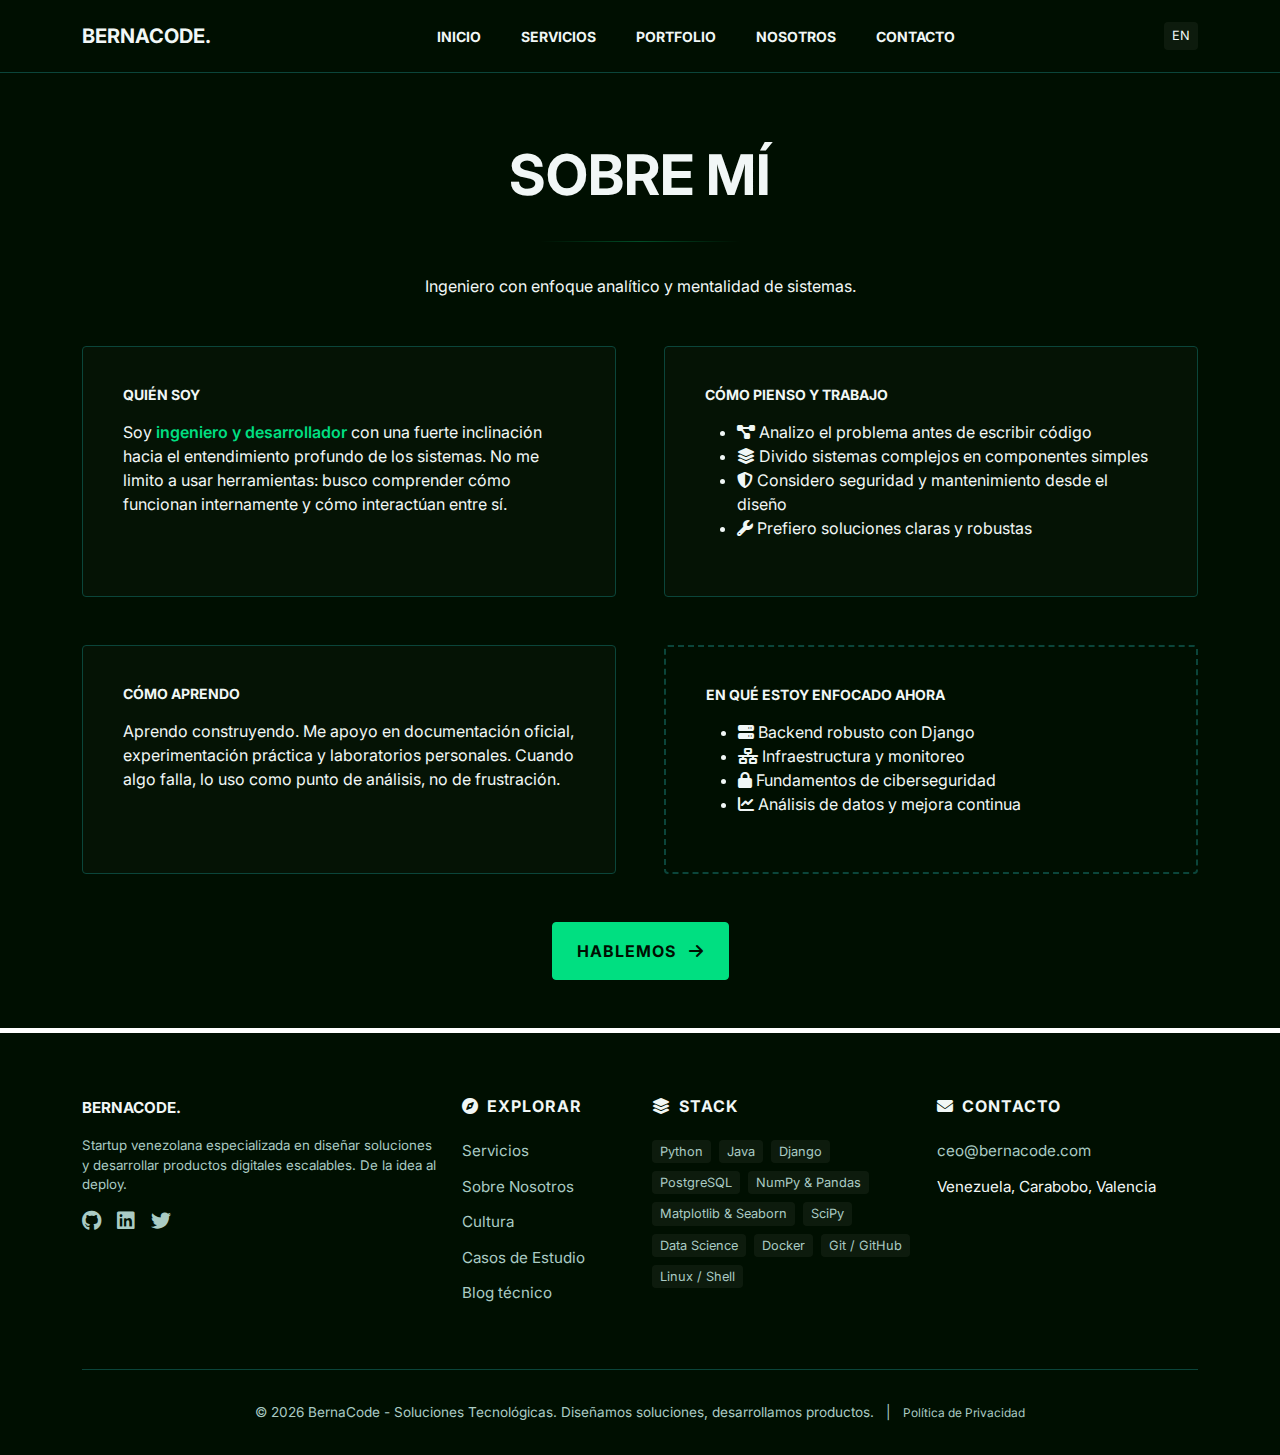
<file: about.html>
<!DOCTYPE html>
<html lang="es">

<head>
    <meta charset="UTF-8">
    <meta name="viewport" content="width=device-width, initial-scale=1.0">
    <title>Sobre mí | BernaCode</title>

    <link href="https://cdn.jsdelivr.net/npm/bootstrap@5.3.2/dist/css/bootstrap.min.css" rel="stylesheet">
    <link rel="stylesheet" href="https://cdnjs.cloudflare.com/ajax/libs/font-awesome/6.4.0/css/all.min.css">
    <link href="https://fonts.googleapis.com/css2?family=Inter:wght@300;400;600;800&display=swap" rel="stylesheet">
    <link rel="stylesheet" href="css/styles.css">
</head>

<body class="d-flex flex-column min-vh-100">

    <!-- NAVBAR -->
    <div id="navbar-placeholder"></div>

    <!-- MAIN -->
    <main class="container py-5 mt-4">

        <!-- HEADER -->
        <header class="text-center mb-5">
            <h1 class="display-4 fw-bold text-uppercase">
                <span data-lang-content="es">Sobre mí</span>
                <span data-lang-content="en">About Me</span>
            </h1>

            <div class="section-divider mx-auto" style="max-width: 200px;"></div>

            <p class="contacto_text">
                <span data-lang-content="es">
                    Ingeniero con enfoque analítico y mentalidad de sistemas.
                </span>
                <span data-lang-content="en">
                    Engineer with an analytical mindset and systems thinking.
                </span>
            </p>
        </header>

        <!-- CONTENT -->
        <div class="row g-5">

            <!-- QUIÉN SOY -->
            <div class="col-lg-6">
                <div class="project-card h-100">
                    <h3 class="fw-bold mb-3 text-uppercase small">
                        <span data-lang-content="es">Quién soy</span>
                        <span data-lang-content="en">Who I Am</span>
                    </h3>
                    <p>
                        <span data-lang-content="es">
                            Soy <span class="highlight">ingeniero y desarrollador</span> con una fuerte inclinación hacia
                            el entendimiento profundo de los sistemas. No me limito a usar herramientas: busco comprender
                            cómo funcionan internamente y cómo interactúan entre sí.
                        </span>
                        <span data-lang-content="en">
                            I’m an <span class="highlight">engineer and developer</span> with a strong inclination toward
                            deep system understanding. I don’t just use tools — I aim to understand how they work internally
                            and how they interact.
                        </span>
                    </p>
                </div>
            </div>

            <!-- CÓMO PIENSO -->
            <div class="col-lg-6">
                <div class="project-card h-100">
                    <h3 class="fw-bold mb-3 text-uppercase small">
                        <span data-lang-content="es">Cómo pienso y trabajo</span>
                        <span data-lang-content="en">How I Think & Work</span>
                    </h3>

                    <ul class="stack-list">
                        <li>
                            <i class="fas fa-diagram-project"></i>
                            <span data-lang-content="es">Analizo el problema antes de escribir código</span>
                            <span data-lang-content="en">I analyze the problem before writing code</span>
                        </li>
                        <li>
                            <i class="fas fa-layer-group"></i>
                            <span data-lang-content="es">Divido sistemas complejos en componentes simples</span>
                            <span data-lang-content="en">I break complex systems into simple components</span>
                        </li>
                        <li>
                            <i class="fas fa-shield-alt"></i>
                            <span data-lang-content="es">Considero seguridad y mantenimiento desde el diseño</span>
                            <span data-lang-content="en">I consider security and maintainability from the design stage</span>
                        </li>
                        <li>
                            <i class="fas fa-wrench"></i>
                            <span data-lang-content="es">Prefiero soluciones claras y robustas</span>
                            <span data-lang-content="en">I prefer clear and robust solutions</span>
                        </li>
                    </ul>
                </div>
            </div>

            <!-- CÓMO APRENDO -->
            <div class="col-lg-6">
                <div class="project-card h-100">
                    <h3 class="fw-bold mb-3 text-uppercase small">
                        <span data-lang-content="es">Cómo aprendo</span>
                        <span data-lang-content="en">How I Learn</span>
                    </h3>
                    <p>
                        <span data-lang-content="es">
                            Aprendo construyendo. Me apoyo en documentación oficial, experimentación práctica y
                            laboratorios personales. Cuando algo falla, lo uso como punto de análisis, no de frustración.
                        </span>
                        <span data-lang-content="en">
                            I learn by building. I rely on official documentation, hands-on experimentation, and personal
                            labs. When something breaks, I treat it as an analysis point, not a frustration.
                        </span>
                    </p>
                </div>
            </div>

            <!-- EN QUÉ ESTOY -->
            <div class="col-lg-6">
                <div class="project-card h-100 border-dashed">
                    <h3 class="fw-bold mb-3 text-uppercase small">
                        <span data-lang-content="es">En qué estoy enfocado ahora</span>
                        <span data-lang-content="en">What I’m Focused On Now</span>
                    </h3>

                    <ul class="stack-list">
                        <li>
                            <i class="fas fa-server"></i>
                            <span data-lang-content="es">Backend robusto con Django</span>
                            <span data-lang-content="en">Robust backend development with Django</span>
                        </li>
                        <li>
                            <i class="fas fa-network-wired"></i>
                            <span data-lang-content="es">Infraestructura y monitoreo</span>
                            <span data-lang-content="en">Infrastructure and monitoring</span>
                        </li>
                        <li>
                            <i class="fas fa-lock"></i>
                            <span data-lang-content="es">Fundamentos de ciberseguridad</span>
                            <span data-lang-content="en">Cybersecurity fundamentals</span>
                        </li>
                        <li>
                            <i class="fas fa-chart-line"></i>
                            <span data-lang-content="es">Análisis de datos y mejora continua</span>
                            <span data-lang-content="en">Data analysis and continuous improvement</span>
                        </li>
                    </ul>
                </div>
            </div>

        </div>

        <!-- CTA -->
        <div class="text-center mt-5">
            <a href="contact.html" class="btn btn-contrast px-4 py-3">
                <span data-lang-content="es">Hablemos</span>
                <span data-lang-content="en">Let’s Talk</span>
                <i class="fas fa-arrow-right ms-2"></i>
            </a>
        </div>

    </main>

    <!-- EXPANDED FOOTER -->
    <!-- EXPANDED FOOTER -->
    <div id="footer-placeholder"></div>

    <script src="https://cdn.jsdelivr.net/npm/bootstrap@5.3.2/dist/js/bootstrap.bundle.min.js"></script>
    <script src="js/components.js"></script>
    <script src="js/main.js"></script>

</body>
</html>
</file>
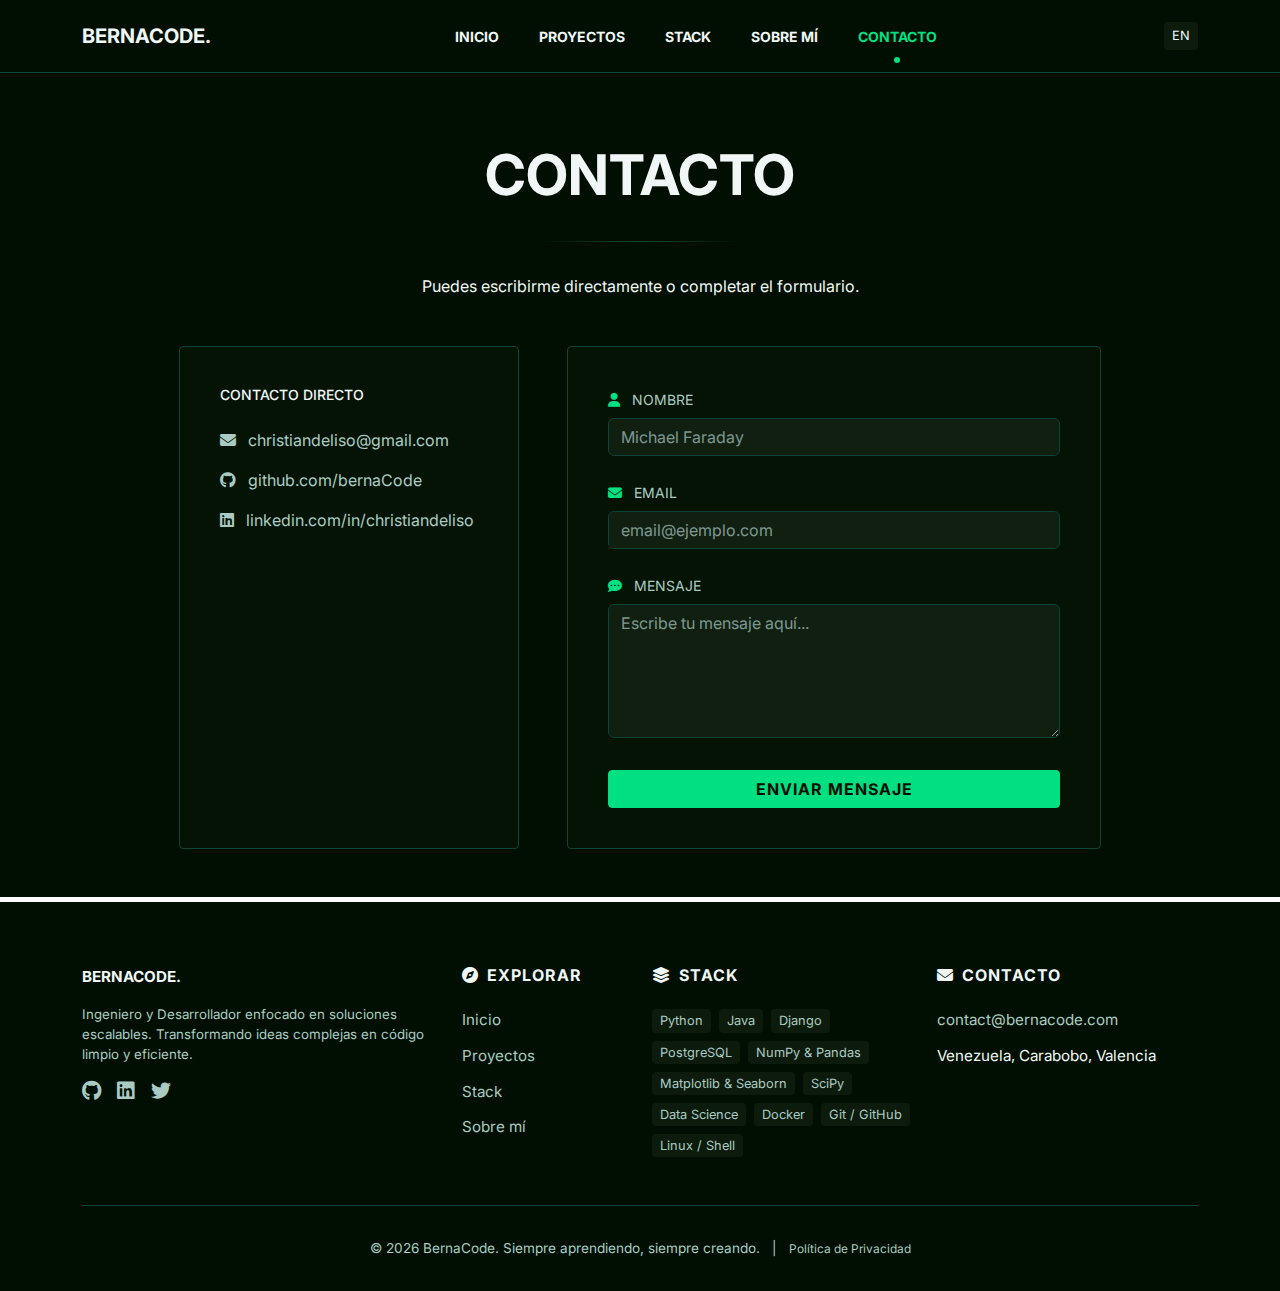
<file: contact.html>
<!DOCTYPE html>
<html lang="es">

<head>
    <meta charset="UTF-8">
    <meta name="viewport" content="width=device-width, initial-scale=1.0">
    <title>BernaCode | Contacto</title>

    <link href="https://cdn.jsdelivr.net/npm/bootstrap@5.3.2/dist/css/bootstrap.min.css" rel="stylesheet">
    <link rel="stylesheet" href="https://cdnjs.cloudflare.com/ajax/libs/font-awesome/6.4.0/css/all.min.css">
    <link href="https://fonts.googleapis.com/css2?family=Inter:wght@300;400;600;800&display=swap" rel="stylesheet">
    <link rel="stylesheet" href="css/styles.css">
</head>

<body class="d-flex flex-column min-vh-100">


    <!-- NAVBAR -->
    <nav class="navbar navbar-expand-lg py-3 sticky-top">
        <div class="container">
            <a class="navbar-brand fw-bolder text-uppercase" href="index.html">BernaCode.</a>

            <div class="d-flex align-items-center gap-3 order-lg-3">
                <div class="lang-switch" id="lang-toggle">
                    <span data-lang-content="es">EN</span>
                    <span data-lang-content="en">ES</span>
                </div>
            </div>

            <div class="collapse navbar-collapse justify-content-center" id="navbarNav">
                <ul class="navbar-nav gap-4 text-uppercase small fw-bold">
                    <li class="nav-item"><a class="nav-link" href="index.html">Inicio</a></li>
                    <li class="nav-item"><a class="nav-link" href="projects.html">Proyectos</a></li>
                    <li class="nav-item"><a class="nav-link" href="stack.html">Stack</a></li>
                    <li class="nav-item"><a class="nav-link" href="about.html">Sobre mí</a></li>
                    <li class="nav-item"><a class="nav-link active" href="contact.html">Contacto</a></li>
                </ul>
            </div>
        </div>
    </nav>
    
    <!-- MAIN -->
    <main class="container py-5 mt-4">

        <!-- HEADER -->
        <header class="text-center mb-5">
            <h1 class="display-4 fw-bold text-uppercase">
                <span data-lang-content="es">Contacto</span>
                <span data-lang-content="en">Contact</span>
            </h1>

            <div class="section-divider mx-auto" style="max-width: 200px;"></div>

            <p class="contacto_text">
                <span data-lang-content="es">
                    Puedes escribirme directamente o completar el formulario.
                </span>
                <span data-lang-content="en">
                    You can reach me directly or fill out the form.
                </span>
            </p>
        </header>

        <!-- CONTACT CONTENT -->
        <div class="row g-5 justify-content-center">

            <!-- INFO -->
            <div class="col-lg-4">
                <div class="project-card h-100">
                    <h3 class="mb-4 text-uppercase small">Contacto directo</h3>

                    <p class="text-muted mb-3">
                        <i class="fas fa-envelope me-2"></i>
                        christiandeliso@gmail.com
                    </p>

                    <p class="text-muted mb-3">
                        <i class="fab fa-github me-2"></i>
                        github.com/bernaCode
                    </p>

                    <p class="text-muted">
                        <i class="fab fa-linkedin me-2"></i>
                        linkedin.com/in/christiandeliso
                    </p>
                </div>
            </div>

            <!-- FORM -->
            <div class="col-lg-6">
                <div class="project-card">

                    <form>

                        <div class="mb-4">
                            <label class="form-label text-uppercase small text-muted">
                                <i class="fas fa-user me-2 text-accent"></i>
                                <span data-lang-content="es">Nombre</span>
                                <span data-lang-content="en">Name</span>
                            </label>
                            <input type="text" class="form-control"
                                placeholder="Michael Faraday">
                        </div>

                        <div class="mb-4">
                            <label class="form-label text-uppercase small text-muted">
                                <i class="fas fa-envelope me-2 text-accent"></i>
                                <span data-lang-content="es">Email</span>
                                <span data-lang-content="en">Email</span>
                            </label>
                            <input type="email" class="form-control"
                                placeholder="email@ejemplo.com">
                        </div>

                        <div class="mb-4">
                            <label class="form-label text-uppercase small text-muted">
                                <i class="fas fa-comment-dots me-2 text-accent"></i>
                                <span data-lang-content="es">Mensaje</span>
                                <span data-lang-content="en">Message</span>
                            </label>
                            <textarea rows="5"
                            class="form-control"
                                placeholder="Escribe tu mensaje aquí..."></textarea>
                        </div>

                        <button type="submit" class="btn btn-contrast w-100 mt-2">
                            <span data-lang-content="es">Enviar mensaje</span>
                            <span data-lang-content="en">Send message</span>
                        </button>

                    </form>

                </div>
            </div>

        </div>

    </main>

    <!-- EXPANDED FOOTER -->
    <footer class="main-footer mt-auto">
        <div class="container">
          <div class="row gy-5">
            
            <!-- Column 1: Brand & About -->
            <div class="col-12 col-md-4">
              <a class="navbar-brand fw-bolder text-uppercase d-block mb-3 text-reset" href="index.html">BernaCode.</a>
              <p class="text-muted small">
                <span data-lang-content="es">Ingeniero y Desarrollador enfocado en soluciones escalables. Transformando ideas complejas en código limpio y eficiente.</span>
                <span data-lang-content="en">Engineer and Developer focused on scalable solutions. Transforming complex ideas into clean and efficient code.</span>
              </p>
              <div class="d-flex gap-3 mt-3">
                <a href="https://github.com/bernacode" aria-label="Github"><i class="fab fa-github fs-5 hover-accent"></i></a>
                <a href="https://linkedin.com/in/bernacode" aria-label="LinkedIn"><i class="fab fa-linkedin fs-5 hover-accent"></i></a>
                <a href="https://twitter.com/bernacode" aria-label="Twitter"><i class="fab fa-twitter fs-5 hover-accent"></i></a>
              </div>
            </div>
    
            <!-- Column 2: Quick Links -->
            <div class="col-6 col-md-2">
              <h5><i class="fas fa-compass me-2"></i><span data-lang-content="es">Explorar</span><span data-lang-content="en">Explore</span></h5>
              <ul class="list-unstyled">
                <li><a href="index.html"><span data-lang-content="es">Inicio</span><span data-lang-content="en">Home</span></a></li>
                <li><a href="projects.html"><span data-lang-content="es">Proyectos</span><span data-lang-content="en">Projects</span></a></li>
                <li><a href="stack.html">Stack</a></li>
                <li><a href="about.html"><span data-lang-content="es">Sobre mí</span><span data-lang-content="en">About Me</span></a></li>
              </ul>
            </div>
    
            <!-- Column 3: SEO / Stack -->
            <div class="col-12 col-md-3">
              <h5><i class="fas fa-layer-group me-2"></i>Stack</h5>
              <div class="footer-seo-tags">
                <span>Python</span>
                <span>Java</span>
                <span>Django</span>
                <span>PostgreSQL</span>
                <span>NumPy & Pandas</span>
                <span>Matplotlib & Seaborn</span>
                <span>SciPy</span>
                <span>Data Science</span>
                <span>Docker</span>
                <span>Git / GitHub</span>
                <span>Linux / Shell</span>
              </div>
            </div>
    
            <!-- Column 4: Contact -->
            <div class="col-6 col-md-3">
              <h5><i class="fas fa-envelope me-2"></i><span data-lang-content="es">Contacto</span><span data-lang-content="en">Contact</span></h5>
              <ul class="list-unstyled">
                <li><a href="mailto:contact@bernacode.com">contact@bernacode.com</a></li>
                <li>Venezuela, Carabobo, Valencia</li>
              </ul>
            </div>
    
          </div>
    
          <!-- Bottom -->
          <div class="footer-bottom text-center">
            <p class="mb-0">
              © 2026 BernaCode. 
              <span data-lang-content="es">Siempre aprendiendo, siempre creando.</span>
              <span data-lang-content="en">Always learning, always creating.</span>
              <br class="d-md-none">
              <span class="mx-2 d-none d-md-inline">|</span>
              <a href="privacy.html" class="text-muted text-decoration-none small">
                <span data-lang-content="es">Política de Privacidad</span>
                <span data-lang-content="en">Privacy Policy</span>
              </a>
            </p>
          </div>
        </div>
    </footer>

    <script src="https://cdn.jsdelivr.net/npm/bootstrap@5.3.2/dist/js/bootstrap.bundle.min.js"></script>
    <script src="js/main.js"></script>

</body>
</html>
</file>
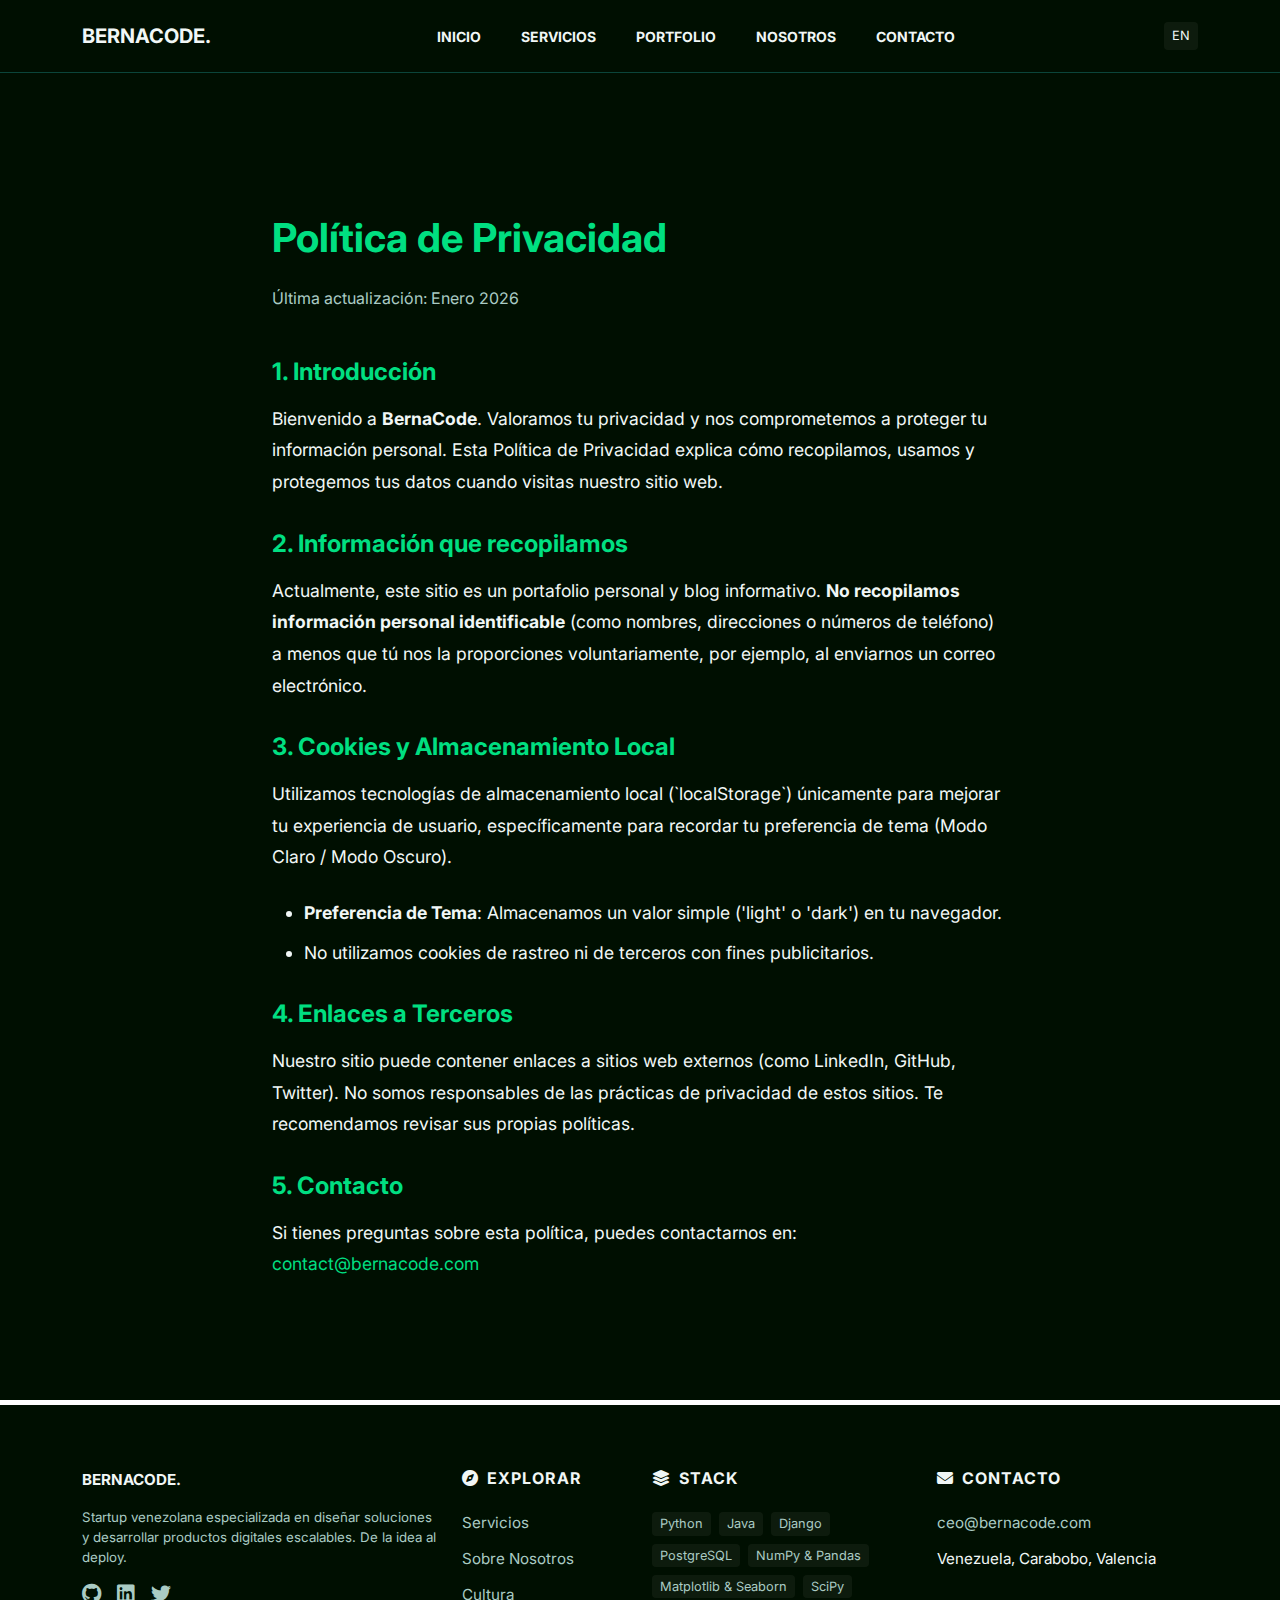
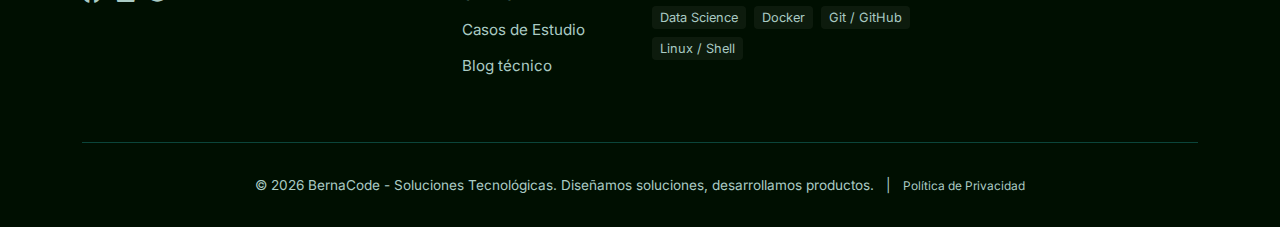
<file: privacy.html>
<!DOCTYPE html>
<html lang="es">
<head>
  <meta charset="UTF-8">
  <meta name="viewport" content="width=device-width, initial-scale=1.0">
  <title>Política de Privacidad | BernaCode</title>
  
  <!-- Bootstrap 5 CSS -->
  <link href="https://cdn.jsdelivr.net/npm/bootstrap@5.3.0/dist/css/bootstrap.min.css" rel="stylesheet">
  <!-- Font Awesome -->
  <link rel="stylesheet" href="https://cdnjs.cloudflare.com/ajax/libs/font-awesome/6.4.0/css/all.min.css">
  <!-- Google Fonts -->
  <link href="https://fonts.googleapis.com/css2?family=Inter:wght@300;400;600;700&display=swap" rel="stylesheet">
  <!-- Custom CSS -->
  <link rel="stylesheet" href="css/styles.css">
</head>
<body data-bs-theme="dark">

  <!-- NAVBAR -->
  <!-- NAVBAR -->
  <div id="navbar-placeholder"></div>

  <!-- MAIN CONTENT -->
  <main class="py-5 mt-5">
    <div class="container py-5">
      <div class="row justify-content-center">
        <div class="col-lg-8">
          <h1 class="mb-4 fw-bold text-accent">Política de Privacidad</h1>
          <p class="text-muted mb-5">Última actualización: Enero 2026</p>

          <div class="article-body">
            <h3>1. Introducción</h3>
            <p>
              Bienvenido a <strong>BernaCode</strong>. Valoramos tu privacidad y nos comprometemos a proteger tu información personal. 
              Esta Política de Privacidad explica cómo recopilamos, usamos y protegemos tus datos cuando visitas nuestro sitio web.
            </p>

            <h3>2. Información que recopilamos</h3>
            <p>
              Actualmente, este sitio es un portafolio personal y blog informativo. 
              <strong>No recopilamos información personal identificable</strong> (como nombres, direcciones o números de teléfono) a menos que tú nos la proporciones voluntariamente, por ejemplo, al enviarnos un correo electrónico.
            </p>

            <h3>3. Cookies y Almacenamiento Local</h3>
            <p>
              Utilizamos tecnologías de almacenamiento local (`localStorage`) únicamente para mejorar tu experiencia de usuario, 
              específicamente para recordar tu preferencia de tema (Modo Claro / Modo Oscuro).
            </p>
            <ul>
              <li><strong>Preferencia de Tema</strong>: Almacenamos un valor simple ('light' o 'dark') en tu navegador.</li>
              <li>No utilizamos cookies de rastreo ni de terceros con fines publicitarios.</li>
            </ul>

            <h3>4. Enlaces a Terceros</h3>
            <p>
              Nuestro sitio puede contener enlaces a sitios web externos (como LinkedIn, GitHub, Twitter). 
              No somos responsables de las prácticas de privacidad de estos sitios. Te recomendamos revisar sus propias políticas.
            </p>

            <h3>5. Contacto</h3>
            <p>
              Si tienes preguntas sobre esta política, puedes contactarnos en: 
              <a href="mailto:contact@bernacode.com" class="text-accent">contact@bernacode.com</a>
            </p>
          </div>
        </div>
      </div>
    </div>
  </main>

  <!-- EXPANDED FOOTER -->
  <!-- EXPANDED FOOTER -->
  <div id="footer-placeholder"></div>

  <!-- Bootstrap JS -->
  <script src="https://cdn.jsdelivr.net/npm/bootstrap@5.3.0/dist/js/bootstrap.bundle.min.js"></script>
  <!-- Main JS -->
  <script src="js/components.js"></script>
  <script src="js/main.js"></script>
</body>
</html>
</file>
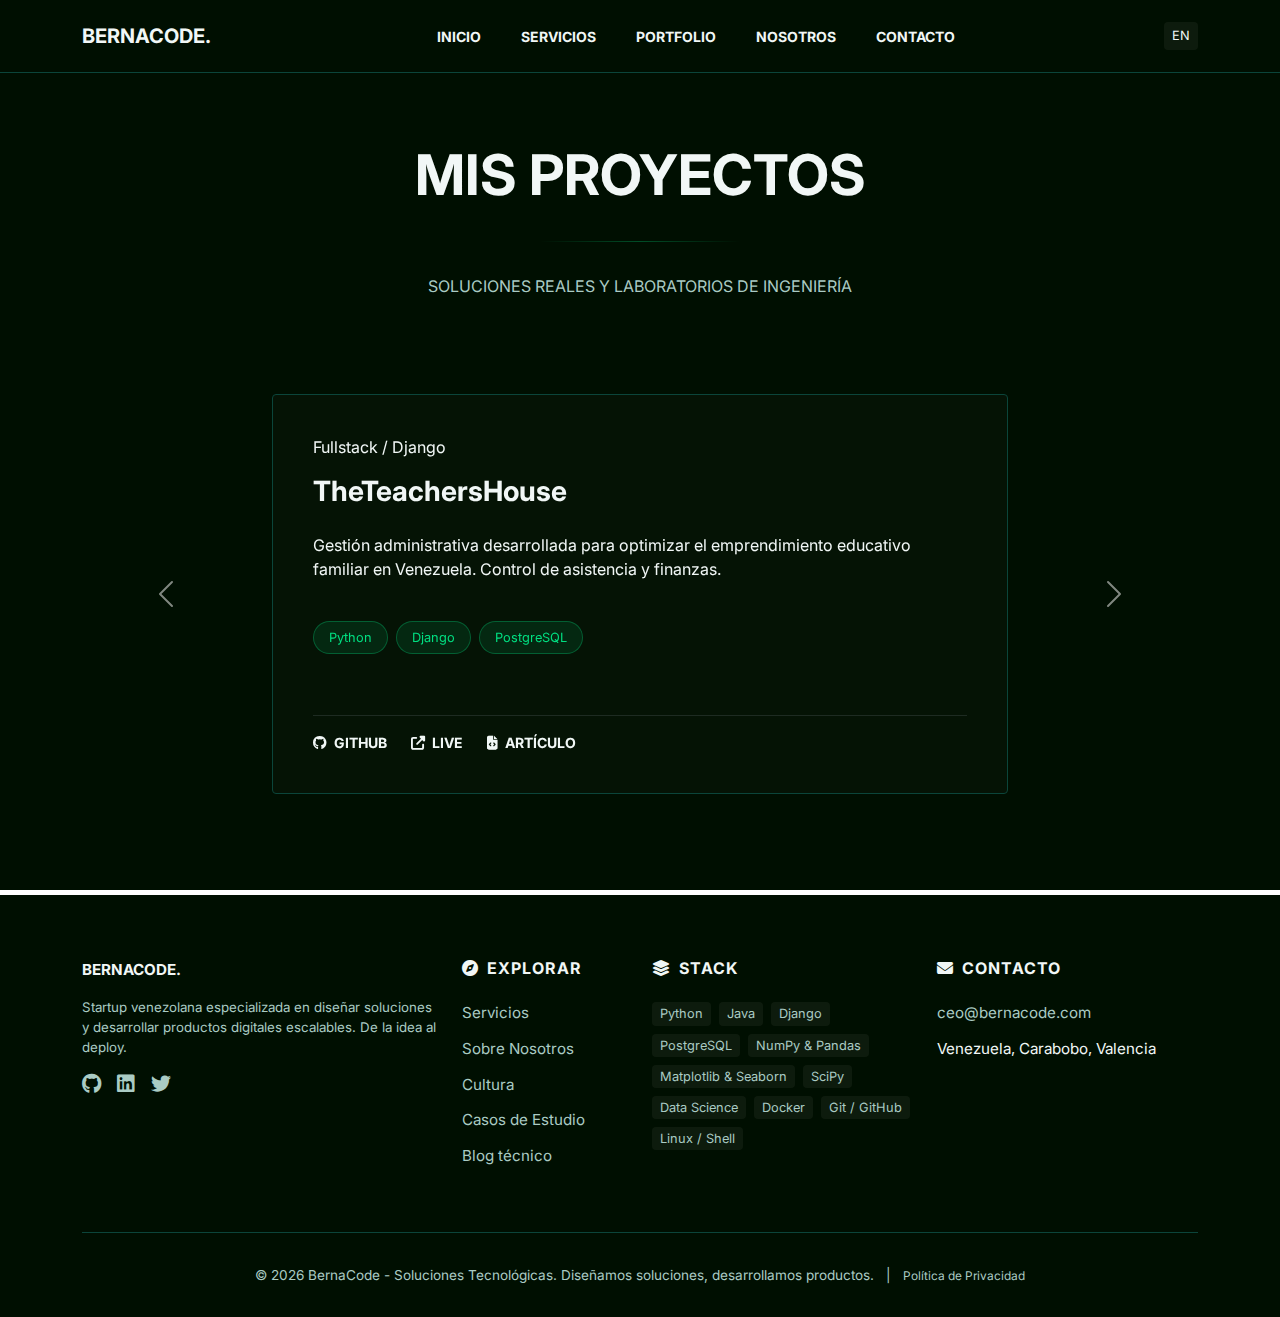
<file: projects.html>
<!DOCTYPE html>
<html lang="es">
<head>
    <meta charset="UTF-8">
    <meta name="viewport" content="width=device-width, initial-scale=1.0">
    <title>Proyectos | BernaCode</title>
    
    <link href="https://cdn.jsdelivr.net/npm/bootstrap@5.3.2/dist/css/bootstrap.min.css" rel="stylesheet">
    <link rel="stylesheet" href="https://cdnjs.cloudflare.com/ajax/libs/font-awesome/6.4.0/css/all.min.css">
    <link href="https://fonts.googleapis.com/css2?family=Inter:wght@300;400;600;800&display=swap" rel="stylesheet">
    <link rel="stylesheet" href="css/styles.css"> 
</head>
<body class="d-flex flex-column min-vh-100">

    <!-- NAVBAR -->
    <div id="navbar-placeholder"></div>

    <main class="container py-5 mt-4">
        <header class="text-center mb-5">
            <h1 class="display-4 fw-bold text-uppercase">
                <span data-lang-content="es">Mis Proyectos</span>
                <span data-lang-content="en">My Projects</span>
            </h1>
            <div class="section-divider mx-auto" style="max-width: 200px;"></div>
            <p class="text-muted text-uppercase ls-2">
                <span data-lang-content="es">Soluciones reales y laboratorios de ingeniería</span>
                <span data-lang-content="en">Real solutions and engineering labs</span>
            </p>
        </header>

        <div id="projectCarousel" class="carousel slide mt-5" data-bs-ride="carousel" data-bs-pause="hover">
            <div class="carousel-inner py-5">
                
                <!-- Project 1 -->
                <div class="carousel-item active">
                    <div class="row justify-content-center">
                        <div class="col-12 col-md-10 col-lg-8">
                            <div class="project-card h-100 d-flex flex-column justify-content-center" style="min-height: 400px;">
                                <div class="d-flex justify-content-between align-items-center mb-3">
                                    <span class="role-tag">Fullstack / Django</span>
                                    <div class="pulse"></div>
                                </div>
                                <h3 class="fw-bold">TheTeachersHouse</h3>
                                <p class="mt-3">
                                    <span data-lang-content="es">Gestión administrativa desarrollada para optimizar el emprendimiento educativo familiar en Venezuela. Control de asistencia y finanzas.</span>
                                    <span data-lang-content="en">Administrative management platform for a family educational venture in Venezuela. Attendance and financial control.</span>
                                </p>
                                <div class="my-4 d-flex flex-wrap gap-2">
                                    <span class="badge-dynamic">Python</span>
                                    <span class="badge-dynamic">Django</span>
                                    <span class="badge-dynamic">PostgreSQL</span>
                                </div>
                                <div class="d-flex gap-4 border-top pt-3 border-secondary border-opacity-25 mt-auto">
                                    <a href="https://github.com/bernacode" class="text-inherit hover-accent small fw-bold text-decoration-none">
                                        <i class="fab fa-github me-1"></i> GITHUB
                                    </a>
                                    <a href="#" class="text-inherit hover-accent small fw-bold text-decoration-none">
                                        <i class="fas fa-external-link-alt me-1"></i> LIVE
                                    </a>
                                    <a href="article.html?post=teachers_house_model" class="text-inherit hover-accent small fw-bold text-decoration-none">
                                        <i class="fas fa-file-code me-1"></i> <span data-lang-content="es">ARTÍCULO</span><span data-lang-content="en">ARTICLE</span>
                                    </a>
                                </div>
                            </div>
                        </div>
                    </div>
                </div>

                <!-- Project 2 -->
                <div class="carousel-item">
                    <div class="row justify-content-center">
                        <div class="col-12 col-md-10 col-lg-8">
                            <div class="project-card h-100 d-flex flex-column justify-content-center" style="min-height: 400px;">
                                <div class="d-flex justify-content-between align-items-center mb-3">
                                    <span class="role-tag">SysAdmin / Monitoring</span>
                                    <i class="fas fa-flask highlight"></i>
                                </div>
                                <h3 class="fw-bold">Prometheus-Control</h3>
                                <p class="mt-3">
                                    <span data-lang-content="es">Laboratorio personal montado sobre Ubuntu Live Server. Entorno de monitoreo y métricas para el control de infraestructura local.</span>
                                    <span data-lang-content="en">Personal lab built on Ubuntu Live Server. Monitoring and metrics environment for local infrastructure control.</span>
                                </p>
                                <div class="my-4 d-flex flex-wrap gap-2">
                                    <span class="badge-dynamic">Ubuntu Server</span>
                                    <span class="badge-dynamic">Prometheus</span>
                                    <span class="badge-dynamic">Linux</span>
                                </div>
                                <div class="d-flex gap-4 border-top pt-3 border-secondary border-opacity-25 mt-auto">
                                    <a href="https://github.com/bernacode" class="text-inherit hover-accent small fw-bold text-decoration-none">
                                        <i class="fab fa-github me-1"></i> GITHUB
                                    </a>
                                    <a href="article.html" class="text-inherit hover-accent small fw-bold text-decoration-none">
                                        <i class="fas fa-file-code me-1"></i> <span data-lang-content="es">ARTÍCULO</span><span data-lang-content="en">ARTICLE</span>
                                    </a>
                                </div>
                            </div>
                        </div>
                    </div>
                </div>

                <!-- Project 3 -->
                <div class="carousel-item">
                    <div class="row justify-content-center">
                        <div class="col-12 col-md-10 col-lg-8">
                            <div class="project-card h-100 border-dashed d-flex flex-column justify-content-center text-center py-5" style="min-height: 400px;">
                                <i class="fas fa-rocket fs-1 mb-3 opacity-25"></i>
                                <h3 class="h5 fw-bold text-muted text-uppercase">
                                    <span data-lang-content="es">Próximos proyectos pronto</span>
                                    <span data-lang-content="en">Upcoming projects soon</span>
                                </h3>
                                <p class="small text-muted mb-4">
                                    <span data-lang-content="es">Explorando nuevas fronteras.</span>
                                    <span data-lang-content="en">Exploring new frontiers.</span>
                                </p>
                                <div class="d-flex justify-content-center">
                                    <a href="https://github.com/bernacode" class="text-inherit hover-accent small fw-bold text-decoration-none">
                                        <i class="fab fa-github me-1"></i> GITHUB
                                    </a>
                                </div>
                            </div>
                        </div>
                    </div>
                </div>

            </div>

            <!-- Controls -->
            <button class="carousel-control-prev" type="button" data-bs-target="#projectCarousel" data-bs-slide="prev">
                <span class="carousel-control-prev-icon" aria-hidden="true"></span>
                <span class="visually-hidden">Previous</span>
            </button>
            <button class="carousel-control-next" type="button" data-bs-target="#projectCarousel" data-bs-slide="next">
                <span class="carousel-control-next-icon" aria-hidden="true"></span>
                <span class="visually-hidden">Next</span>
            </button>
        </div>
    </main>

    <!-- EXPANDED FOOTER -->
    <!-- EXPANDED FOOTER -->
    <div id="footer-placeholder"></div>

    <script src="https://cdn.jsdelivr.net/npm/bootstrap@5.3.2/dist/js/bootstrap.bundle.min.js"></script>
    <script src="js/components.js"></script>
    <script src="js/main.js"></script>
</body>
</html>
</file>
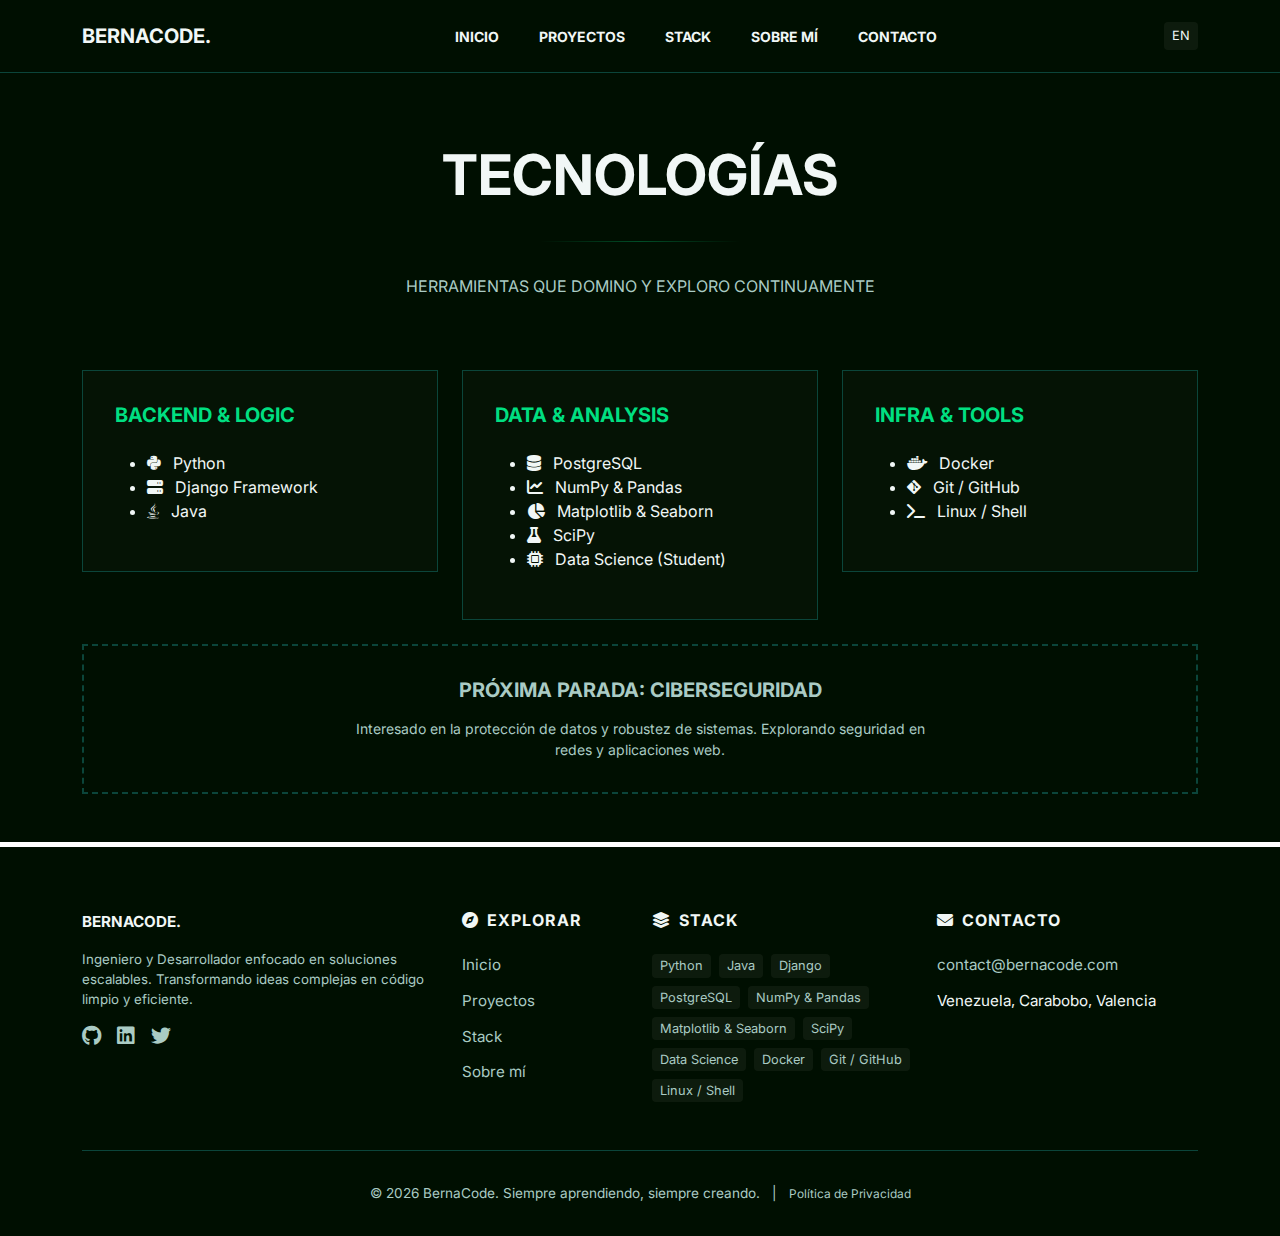
<file: stack.html>
<!DOCTYPE html>
<html lang="es">
<head>
    <meta charset="UTF-8">
    <meta name="viewport" content="width=device-width, initial-scale=1.0">
    <title>Stack Tecnológico | BernaCode</title>
    
    <link href="https://cdn.jsdelivr.net/npm/bootstrap@5.3.2/dist/css/bootstrap.min.css" rel="stylesheet">
    <link rel="stylesheet" href="https://cdnjs.cloudflare.com/ajax/libs/font-awesome/6.4.0/css/all.min.css">
    <link href="https://fonts.googleapis.com/css2?family=Inter:wght@300;400;600;800&display=swap" rel="stylesheet">
    <link rel="stylesheet" href="css/styles.css"> 
</head>
<body class="d-flex flex-column min-vh-100">


    <!-- NAVBAR -->
    <nav class="navbar navbar-expand-lg py-3 sticky-top">
        <div class="container">
            <a class="navbar-brand fw-bolder text-uppercase" href="index.html">BernaCode.</a>

            <div class="d-flex align-items-center gap-3 order-lg-3">
                <div class="lang-switch" id="lang-toggle">
                    <span data-lang-content="es">EN</span>
                    <span data-lang-content="en">ES</span>
                </div>
            </div>

            <div class="collapse navbar-collapse justify-content-center" id="navbarNav">
                <ul class="navbar-nav gap-4 text-uppercase small fw-bold">
                    <li class="nav-item"><a class="nav-link" href="index.html">Inicio</a></li>
                    <li class="nav-item"><a class="nav-link" href="projects.html">Proyectos</a></li>
                    <li class="nav-item"><a class="nav-link" href="stack.html">Stack</a></li>
                    <li class="nav-item"><a class="nav-link" href="about.html">Sobre mí</a></li>
                    <li class="nav-item"><a class="nav-link" href="contact.html">Contacto</a></li>
                </ul>
            </div>
        </div>
    </nav>

    <main class="container py-5 mt-4">
        <header class="text-center mb-5">
            <h1 class="display-4 fw-bold text-uppercase">
                <span data-lang-content="es">Tecnologías</span>
                <span data-lang-content="en">Tech Stack</span>
            </h1>
            <div class="section-divider mx-auto" style="max-width: 200px;"></div>
            <p class="text-muted text-uppercase ls-2">
                <span data-lang-content="es">Herramientas que domino y exploro continuamente</span>
                <span data-lang-content="en">Tools I master and continuously explore</span>
            </p>
        </header>

        <div class="row g-4 mt-2">
            <div class="col-12 col-md-6 col-lg-4">
                <div class="stack-card">
                    <h3 class="h5 fw-bold mb-4 highlight text-uppercase">Backend & Logic</h3>
                    <ul class="stack-list">
                        <li><i class="fab fa-python me-2"></i> Python</li>
                        <li><i class="fas fa-server me-2"></i> Django Framework</li>
                        <li><i class="fab fa-java me-2"></i> Java</li>
                    </ul>
                </div>
            </div>

            <div class="col-12 col-md-6 col-lg-4">
                <div class="stack-card">
                    <h3 class="h5 fw-bold mb-4 highlight text-uppercase">Data & Analysis</h3>
                    <ul class="stack-list">
                        <li><i class="fas fa-database me-2"></i> PostgreSQL</li>
                        <li><i class="fas fa-chart-line me-2"></i> NumPy & Pandas</li>
                        <li><i class="fas fa-chart-pie me-2"></i> Matplotlib & Seaborn</li>
                        <li><i class="fas fa-flask me-2"></i> SciPy</li>
                        <li><i class="fas fa-microchip me-2"></i> Data Science (Student)</li>
                    </ul>
                </div>
            </div>

            <div class="col-12 col-md-6 col-lg-4">
                <div class="stack-card">
                    <h3 class="h5 fw-bold mb-4 highlight text-uppercase">Infra & Tools</h3>
                    <ul class="stack-list">
                        <li><i class="fab fa-docker me-2"></i> Docker</li>
                        <li><i class="fab fa-git-alt me-2"></i> Git / GitHub</li>
                        <li><i class="fas fa-terminal me-2"></i> Linux / Shell</li>
                    </ul>
                </div>
            </div>

            <div class="col-12">
                <div class="stack-card border-dashed text-center">
                    <h3 class="h5 fw-bold mb-3 text-muted text-uppercase">
                        <span data-lang-content="es">Próxima Parada: Ciberseguridad</span>
                        <span data-lang-content="en">Next Stop: Cybersecurity</span>
                    </h3>
                    <p class="small text-muted mb-0 mx-auto" style="max-width: 600px;">
                        <span data-lang-content="es">Interesado en la protección de datos y robustez de sistemas. Explorando seguridad en redes y aplicaciones web.</span>
                        <span data-lang-content="en">Interested in data protection and system robustness. Exploring network and web application security.</span>
                    </p>
                </div>
            </div>
        </div>
    </main>

    <!-- EXPANDED FOOTER -->
    <footer class="main-footer mt-auto">
        <div class="container">
          <div class="row gy-5">
            
            <!-- Column 1: Brand & About -->
            <div class="col-12 col-md-4">
              <a class="navbar-brand fw-bolder text-uppercase d-block mb-3 text-reset" href="index.html">BernaCode.</a>
              <p class="text-muted small">
                <span data-lang-content="es">Ingeniero y Desarrollador enfocado en soluciones escalables. Transformando ideas complejas en código limpio y eficiente.</span>
                <span data-lang-content="en">Engineer and Developer focused on scalable solutions. Transforming complex ideas into clean and efficient code.</span>
              </p>
              <div class="d-flex gap-3 mt-3">
                <a href="https://github.com/bernacode" aria-label="Github"><i class="fab fa-github fs-5 hover-accent"></i></a>
                <a href="https://linkedin.com/in/bernacode" aria-label="LinkedIn"><i class="fab fa-linkedin fs-5 hover-accent"></i></a>
                <a href="https://twitter.com/bernacode" aria-label="Twitter"><i class="fab fa-twitter fs-5 hover-accent"></i></a>
              </div>
            </div>
    
            <!-- Column 2: Quick Links -->
            <div class="col-6 col-md-2">
              <h5><i class="fas fa-compass me-2"></i><span data-lang-content="es">Explorar</span><span data-lang-content="en">Explore</span></h5>
              <ul class="list-unstyled">
                <li><a href="index.html"><span data-lang-content="es">Inicio</span><span data-lang-content="en">Home</span></a></li>
                <li><a href="projects.html"><span data-lang-content="es">Proyectos</span><span data-lang-content="en">Projects</span></a></li>
                <li><a href="stack.html">Stack</a></li>
                <li><a href="about.html"><span data-lang-content="es">Sobre mí</span><span data-lang-content="en">About Me</span></a></li>
              </ul>
            </div>
    
            <!-- Column 3: SEO / Stack -->
            <div class="col-12 col-md-3">
              <h5><i class="fas fa-layer-group me-2"></i>Stack</h5>
              <div class="footer-seo-tags">
                <span>Python</span>
                <span>Java</span>
                <span>Django</span>
                <span>PostgreSQL</span>
                <span>NumPy & Pandas</span>
                <span>Matplotlib & Seaborn</span>
                <span>SciPy</span>
                <span>Data Science</span>
                <span>Docker</span>
                <span>Git / GitHub</span>
                <span>Linux / Shell</span>
              </div>
            </div>
    
            <!-- Column 4: Contact -->
            <div class="col-6 col-md-3">
              <h5><i class="fas fa-envelope me-2"></i><span data-lang-content="es">Contacto</span><span data-lang-content="en">Contact</span></h5>
              <ul class="list-unstyled">
                <li><a href="mailto:contact@bernacode.com">contact@bernacode.com</a></li>
                <li>Venezuela, Carabobo, Valencia</li>
              </ul>
            </div>
    
          </div>
    
          <!-- Bottom -->
          <div class="footer-bottom text-center">
            <p class="mb-0">
              © 2026 BernaCode. 
              <span data-lang-content="es">Siempre aprendiendo, siempre creando.</span>
              <span data-lang-content="en">Always learning, always creating.</span>
              <br class="d-md-none">
              <span class="mx-2 d-none d-md-inline">|</span>
              <a href="privacy.html" class="text-muted text-decoration-none small">
                <span data-lang-content="es">Política de Privacidad</span>
                <span data-lang-content="en">Privacy Policy</span>
              </a>
            </p>
          </div>
        </div>
    </footer>

    <script src="https://cdn.jsdelivr.net/npm/bootstrap@5.3.2/dist/js/bootstrap.bundle.min.js"></script>
    <script src="js/main.js"></script>
</body>
</html>
</file>
<file: css/styles.css>
/*
 * FILE: css/styles.css
 * DESCRIPTION: Main stylesheet for BernaCode portfolio.
 * GOOGLE STYLE: 2 spaces indentation, lowercase hex, 0 unitless.
 *
 * TABLE OF CONTENTS:
 * 1. Variables
 * 2. Base
 * 3. Navbar
 * 4. Profile
 * 5. Buttons
 * 6. Components
 * 7. Projects
 * 8. Stack
 * 9. Languages
 * 10. Tech Blog (Sidebar)
 * 11. Toggle Arrow
 * 12. Tech Cards
 */

/* ======================================================
   1. VARIABLES
   ====================================================== */
:root {
  /* =========================================
     Color Palette (Axiforma / BernaCode)
     ========================================= */
  
  /* Primary Colors */
  --color-rich-black:       #000F01;
  --color-dark-green:       #032221;
  --color-bangladesh:       #03624C;
  --color-mountain:         #2CC295;
  --color-caribbean:        #00DF81; /* Main Accent */
  --color-white-flash:      #F1F7F6;

  /* Secondary Colors */
  --color-pine:             #06302B;
  --color-basil:            #0B453A;
  --color-forest:           #095544;
  --color-frog:             #17876D;
  --color-mint:             #2FA98C;
  --color-stone:            #707D7D;
  --color-pistachio:        #AACBC4;

  /* Semantic Mapping */
  --bg-color:       var(--color-rich-black);
  --text-main:      var(--color-white-flash);
  --text-muted:     var(--color-pistachio);    /* Good contrast on rich black */
  --border-color:   var(--color-basil);        /* Subtle green borders */
  --btn-bg:         var(--color-white-flash);
  --btn-text:       var(--color-rich-black);
  --accent-color:   var(--color-caribbean);
  --code-bg:        rgba(3, 34, 33, 0.5);      /* Dark Green with opacity */
}




/* ======================================================
   HERO TECH BACKGROUND
   ====================================================== */
.hero-tech-bg {
  background-color: var(--color-rich-black);
  background-image: 
    radial-gradient(
      circle at var(--x, 50%) var(--y, 50%), 
      rgba(0, 223, 129, 0.15) 0%, 
      transparent 40%
    ),
    linear-gradient(rgba(11, 69, 58, 0.1) 1px, transparent 1px),
    linear-gradient(90deg, rgba(11, 69, 58, 0.1) 1px, transparent 1px);
  background-size: 100% 100%, 40px 40px, 40px 40px;
  position: relative;
  overflow: hidden;
  transition: background 0.1s ease; /* Smooth transition */
}

/* Pulse / EKG Animation */
.tech-pulse-container {
  position: absolute;
  left: 0;
  width: 100%;
  height: 150px;
  pointer-events: none;
  z-index: 1;
  opacity: 0.6;
}

.pulse-top {
  top: 0%; /* Aligned to top */
}

.pulse-bottom {
  top: 85%; /* Aligned to bottom */
}

/* Optional: offset animation for top line */
.pulse-top .tech-pulse-line {
  animation-delay: 2s;
}

.tech-pulse-line {
  width: 100%;
  height: 100%;
  background-image: url("data:image/svg+xml,%3Csvg viewBox='0 0 1200 150' xmlns='http://www.w3.org/2000/svg'%3E%3Cpath d='M0,75 L450,75 L460,45 L470,105 L480,75 L1200,75' fill='none' stroke='%2300DF81' stroke-width='2' stroke-opacity='0.5'/%3E%3C/svg%3E");
  background-repeat: no-repeat;
  background-size: 1200px 100%;
  background-position: -1200px center;
  animation: pulse-move 4s linear infinite;
  filter: drop-shadow(0 0 4px var(--color-caribbean));
}

@keyframes pulse-move {
  0% { background-position: -1200px center; opacity: 0; }
  20% { opacity: 1; }  /* Slower fade in */
  80% { opacity: 1; }
  100% { background-position: 100% center; opacity: 0; } /* Slower fade out */
}

.hero-tech-bg::before {
  content: "";
  position: absolute;
  top: 0;
  left: 0;
  width: 100%;
  height: 100%;
  background: radial-gradient(circle at center, transparent 0%, var(--color-rich-black) 90%);
  pointer-events: none;
  z-index: 1;
}

.hero-tech-bg > .container {
  position: relative;
  z-index: 2;
}

/* ======================================================
   2. BASE
   ====================================================== */
html, body {
  overflow-x: hidden;
  width: 100%;
}

body {
  font-family: 'Inter', sans-serif;
  background-color: var(--bg-color);
  color: var(--text-main);
  transition: background-color 0.3s ease;
}

a {
  text-decoration: none !important;
  color: inherit;
  transition: all 0.3s ease;
}

/* FIX: Override Bootstrap's text-muted to ensure good contrast on dark bg */
.text-muted {
  color: var(--text-muted) !important;
}

/* ======================================================
   ALTERNATING SECTIONS (Light/Dark Pattern)
   ====================================================== */
.section-alt {
  background-color: var(--color-white-flash);
  color: var(--color-rich-black);
  border-top: 1px solid rgba(0,0,0,0.05);
  border-bottom: 1px solid rgba(0,0,0,0.05);
}

.section-alt .text-muted {
  color: var(--color-stone) !important;
}

.section-alt h2,
.section-alt h3,
.section-alt h4,
.section-alt h5 {
  color: var(--color-rich-black) !important;
}

/* Cards inside light sections */
.section-alt .project-card,
.section-alt .stack-card {
  background-color: #ffffff;
  border-color: rgba(0,0,0,0.08);
  box-shadow: 0 2px 12px rgba(0,0,0,0.04);
}

.section-alt .project-card:hover,
.section-alt .stack-card:hover {
  border-color: var(--accent-color);
  box-shadow: 0 8px 24px rgba(0, 223, 129, 0.15);
  transform: translateY(-4px);
}

.section-alt .badge-dynamic {
  background-color: rgba(0, 223, 129, 0.08);
  border-color: rgba(0, 223, 129, 0.2);
}

/* ======================================================
   3. NAVBAR
   ====================================================== */
.navbar {
  background-color: var(--bg-color) !important;
  border-bottom: 1px solid var(--border-color) !important;
  z-index: 1030;
  position: fixed;
  top: 0;
  left: 0;
  width: 100%;
  backdrop-filter: blur(10px);
  -webkit-backdrop-filter: blur(10px);
  transition: all 0.3s ease;
}

/* Add padding to body to compensate for fixed navbar */
body {
  padding-top: 70px;
}

/* Smooth scroll with offset for fixed navbar */
html {
  scroll-behavior: smooth;
}

section {
  scroll-margin-top: 80px;
}

.navbar-brand,
.nav-link {
  color: var(--text-main) !important;
}

.nav-link:hover {
  color: var(--accent-color) !important;
}

/* Active nav link (current section) */
.nav-link.active {
  color: var(--accent-color) !important;
  font-weight: 700;
  position: relative;
}

.nav-link.active::after {
  content: '';
  position: absolute;
  bottom: -8px;
  left: 50%;
  transform: translateX(-50%);
  width: 6px;
  height: 6px;
  background-color: var(--accent-color);
  border-radius: 50%;
}

/* ======================================================
   4. PROFILE (PERFIL)
   ====================================================== */
.profile-pic {
  width: 150px;
  height: 150px;
  object-fit: cover;
  filter: grayscale(100%);
  border: 2px solid var(--accent-color);
  padding: 5px;
  background-color: var(--bg-color);
  transition: filter 0.3s ease;
}

.profile-pic:hover {
  filter: grayscale(0%);
}

.professional-title {
  text-transform: uppercase;
  letter-spacing: 4px;
  font-weight: 300;
  color: var(--text-muted);
  font-size: 0.9rem;
  margin-top: 10px;
}

/* ======================================================
   5. BUTTONS (BOTONES)
   ====================================================== */
.btn-contrast {
  background-color: var(--accent-color);
  color: var(--btn-text);
  border: 1px solid var(--accent-color);
  border-radius: 4px;
  text-transform: uppercase;
  font-weight: 700;
  letter-spacing: 1px;
  transition: all 0.3s ease;
}

.btn-contrast:hover {
  background-color: var(--accent-color);
  color: var(--btn-text);
  transform: none;
  box-shadow: 0 0 20px rgba(0, 223, 129, 0.8);
  filter: brightness(1.1);
}

.btn-outline-contrast {
  background-color: transparent;
  color: var(--text-main);
  border: 1px solid var(--text-main);
  border-radius: 4px;
  font-weight: 700;
}

.btn-outline-contrast:hover {
  background-color: var(--text-main);
  color: var(--bg-color);
}

/* ======================================================
   6. FORMS
   ====================================================== */
.form-control {
  background-color: rgba(255, 255, 255, 0.05) !important;
  border: 1px solid var(--border-color);
  color: var(--text-main) !important;
}

.form-control:focus {
  background-color: rgba(255, 255, 255, 0.1) !important;
  color: var(--text-main) !important;
  border-color: var(--accent-color);
  box-shadow: none;
}

.form-control::placeholder {
  color: var(--text-muted);
  opacity: 0.7;
}

/* ======================================================
   7. COMPONENTS
   ====================================================== */
.badge-dynamic {
  display: inline-block; /* Fixes overlap issue */
  background-color: rgba(0, 223, 129, 0.1);
  color: var(--accent-color);
  border: 1px solid rgba(0, 223, 129, 0.3);
  border-radius: 20px;
  padding: 6px 15px;
  font-size: 0.8rem;
}

.highlight {
  color: var(--accent-color);
  font-weight: 600;
}

.section-divider {
  height: 1px;
  background: linear-gradient(90deg, transparent, var(--accent-color), transparent);
  margin: 2rem 0;
  opacity: 0.3;
}

/* ======================================================
   7. PROJECTS
   ====================================================== */
.project-card {
  background: rgba(255, 255, 255, 0.02);
  border: 1px solid var(--border-color);
  padding: 2.5rem;
  border-radius: 4px;
  transition: all 0.4s ease;
}

.project-card:hover {
  border-color: var(--accent-color);
  transform: translateY(-8px) scale(1.01);
  background: rgba(0, 223, 129, 0.05);
  box-shadow: 0 10px 30px rgba(0, 223, 129, 0.15);
}

/* Tech Window Styling */
.code-window {
  background: #1e1e1e;
  border-radius: 8px;
  box-shadow: 0 4px 20px rgba(0, 0, 0, 0.5);
  overflow: hidden;
  font-family: 'Fira Code', 'Consolas', monospace;
  font-size: 0.85rem;
  line-height: 1.5;
  text-align: left;
  border: 1px solid rgba(255, 255, 255, 0.1);
}

.window-header {
  background: #2d2d2d;
  padding: 8px 12px;
  display: flex;
  gap: 6px;
  border-bottom: 1px solid rgba(255, 255, 255, 0.1);
}

.dot {
  width: 10px;
  height: 10px;
  border-radius: 50%;
}

.dot.red { background: #ff5f56; }
.dot.yellow { background: #ffbd2e; }
.dot.green { background: #27c93f; }

.window-body {
  padding: 15px;
  color: #d4d4d4;
}

/* Syntax Highlighting (Simple) */
.kw { color: #569cd6; } /* Keyword */
.str { color: #ce9178; } /* String */
.cls { color: #4ec9b0; } /* Class */
.func { color: #dcdcaa; } /* Function */
.num { color: #b5cea8; } /* Number */
.comment { color: #6a9955; } /* Comment */

.border-dashed {
  border: 2px dashed var(--border-color) !important;
  background: transparent !important;
}

/* ======================================================
   8. STACK
   ====================================================== */
.stack-card {
  background: rgba(255, 255, 255, 0.02);
  border: 1px solid var(--border-color);
  padding: 2rem;
  transition: all 0.3s ease;
}

.stack-card:hover {
  border-color: var(--accent-color);
}

/* ======================================================
   PORTFOLIO GRID
   ====================================================== */
.project-grid-card {
  background: rgba(255, 255, 255, 0.03);
  border: 1px solid var(--border-color);
  border-radius: 12px;
  overflow: hidden;
  transition: transform 0.3s ease, box-shadow 0.3s ease, border-color 0.3s ease;
  height: 100%;
  display: flex;
  flex-direction: column;
}

.project-grid-card:hover {
  transform: translateY(-5px);
  box-shadow: 0 10px 30px rgba(0, 0, 0, 0.3);
  border-color: var(--accent-color);
}

.card-img-wrapper {
  position: relative;
  width: 100%;
  height: 220px; /* Fixed height for consistency */
  overflow: hidden;
  border-bottom: 1px solid var(--border-color);
}

.card-img-wrapper img {
  width: 100%;
  height: 100%;
  object-fit: cover;
  transition: transform 0.5s ease;
}

.project-grid-card:hover .card-img-wrapper img {
  transform: scale(1.05);
}


.hover-bg-accent:hover {
  background-color: var(--accent-color) !important;
  border-color: var(--accent-color) !important;
}

.hover-text-dark:hover {
  color: var(--color-rich-black) !important;
}

.transition-all {
  transition: all 0.3s ease;
}

/* Position them further out */
.carousel-nav.prev { left: -80px; }
.carousel-nav.next { right: -80px; }

/* Responsive Nav: Bring them closer on smaller screens */
@media (max-width: 1200px) {
  .carousel-nav.prev { left: -40px; }
  .carousel-nav.next { right: -40px; }
}

@media (max-width: 768px) {
  /* On mobile, maybe put them at the bottom or very close */
  .carousel-nav.prev { left: -10px; width: 40px; height: 40px; }
  .carousel-nav.next { right: -10px; width: 40px; height: 40px; }
}


/* ======================================================
   9. LANGUAGES (IDIOMAS)
   ====================================================== */
[data-lang-content] {
  display: none;
}

html[lang="es"] [data-lang-content="es"],
html[lang="en"] [data-lang-content="en"] {
  display: inline;
}

.lang-switch {
  cursor: pointer;
  font-size: 0.8rem;
  padding: 4px 8px;
  border-radius: 4px;
  background: rgba(255, 255, 255, 0.05);
}

/* ======================================================
   10. TECH BLOG (SIDEBAR)
   ====================================================== */
#tech-blog-left {
  position: fixed;
  top: 80px;
  left: 0;
  width: 420px;
  height: calc(100vh - 80px);
  background: var(--bg-color);
  border-right: 1px solid var(--border-color);
  transform: translateX(-100%);
  transition: transform 0.4s ease;
  z-index: 1200;
  display: flex;
  flex-direction: column;
}

#tech-blog-left.active {
  transform: translateX(0);
}

#tech-blog-left .tech-header {
  padding: 1.5rem;
  border-bottom: 1px solid var(--border-color);
  display: flex;
  justify-content: space-between;
}

#tech-blog-left .tech-close {
  border: 1px solid var(--text-main);
  background: transparent;
  color: var(--text-main);
  width: 36px;
  height: 36px;
}

#tech-blog-left .tech-content {
  padding: 1.5rem;
  overflow-y: auto;
}

#tech-blog-left .tech-card {
  background: rgba(255, 255, 255, 0.03);
  border: 1px solid var(--border-color);
  padding: 1.5rem;
  margin-bottom: 1.5rem;
  border-radius: 6px;
}

/* ======================================================
   11. TOGGLE ARROW (FLECHA)
   ====================================================== */
.tech-toggle-left {
  position: fixed;
  left: 20px;
  top: 50%;
  transform: translateY(-50%);
  width: 45px;
  height: 45px;
  border-radius: 50%;
  background: rgba(255, 255, 255, 0.05);
  border: 1px solid var(--border-color);
  cursor: pointer;
  z-index: 1300;
  transition: left 0.4s ease, background 0.3s ease;
  color: #ffffff;
  display: flex;
  align-items: center;
  justify-content: center;
}

.tech-toggle-left.active {
  left: 440px;
}

.tech-toggle-left:hover {
  background: rgba(0, 223, 129, 0.15);
}

.tech-toggle-left i {
  transition: transform 0.3s ease;
}

.tech-toggle-left.active i {
  transform: rotate(180deg);
}

/* ======================================================
   12. TECH CARDS
   ====================================================== */
.tech-card {
  background: rgba(255, 255, 255, 0.03);
  border: 1px solid var(--border-color);
  border-radius: 6px;
  padding: 1.5rem;
  margin-bottom: 1.5rem;
  position: relative;
  transition: all 0.3s ease;
  cursor: pointer; /* Clickable */
}

.tech-card:hover {
  border-color: var(--accent-color);
  transform: translateX(6px);
  background: rgba(0, 223, 129, 0.05); /* Slightly clearer background on hover */
}

/* ======================================================
   13. MARKDOWN ARTICLE STYLES
   ====================================================== */
.article-body {
  line-height: 1.8;
  font-size: 1.1rem;
}

.article-body h1,
.article-body h2,
.article-body h3 {
  margin-top: 2rem;
  margin-bottom: 1rem;
  font-weight: 700;
  color: var(--accent-color);
}

.article-body h1 {
  font-size: 2.5rem;
  border-bottom: 1px solid var(--border-color);
  padding-bottom: 0.5rem;
}

.article-body h2 {
  font-size: 2rem;
}

.article-body h3 {
  font-size: 1.5rem;
}

.article-body p {
  margin-bottom: 1.5rem;
}

.article-body ul, 
.article-body ol {
  margin-bottom: 1.5rem;
  padding-left: 2rem;
}

.article-body li {
  margin-bottom: 0.5rem;
}

.article-body blockquote {
  border-left: 4px solid var(--accent-color);
  padding: 1rem 1.5rem;
  background: var(--code-bg);
  border-radius: 0 8px 8px 0;
  font-style: italic;
  margin: 2rem 0;
}

/* Code Blocks Styles ("Cuadro de Javascript") */
.article-body pre {
  background: #1e1e1e; /* Dark background for code always, or use var(--code-bg) if preferred */
  color: #d4d4d4;      /* Light text for code */
  padding: 1.5rem;
  border-radius: 8px;
  overflow-x: auto;
  border: 1px solid var(--border-color);
  margin: 1.5rem 0;
  box-shadow: 0 4px 6px rgba(0,0,0,0.1);
}

/* Force light theme code blocks to also be dark for contrast, 
   or allow them to switch. User said "cuadro de javascript" usually implying a dark editor look. 
   Let's stick to a dark editor look for code blocks always for that "pro" feel, 
   or responsive. Let's start with responsive but high contrast. */
[data-bs-theme="light"] .article-body pre {
   background: var(--color-white-flash);
   color: var(--color-rich-black);
   border: 1px solid #dee2e6;
}

.article-body code {
  font-family: 'Consolas', 'Monaco', monospace;
  color: var(--accent-color);
  background: var(--code-bg);
  padding: 0.2em 0.4em;
  border-radius: 3px;
  font-size: 0.9em;
}

.article-body pre code {
  color: inherit;
  background: transparent;
  padding: 0;
  font-size: 0.95em;
}

.article-body img {
  max-width: 100%;
  border-radius: 8px;
  margin: 2rem 0;
  box-shadow: 0 4px 15px rgba(0,0,0,0.2);
}

.article-body hr {
  border: 0;
  height: 1px;
  background: var(--border-color);
  margin: 3rem 0;
  opacity: 0.5;
}

/* Author Section (New) */
.article-author {
  margin-top: 4rem;
  padding-top: 2rem;
  border-top: 1px solid var(--border-color);
  display: flex;
  align-items: center;
  gap: 1.5rem;
}

.article-author img {
  width: 80px;
  height: 80px;
  border-radius: 50%;
  object-fit: cover;
  border: 2px solid var(--accent-color);
}

/* Social Share Buttons */
.social-share-btn {
  width: 45px;
  height: 45px;
  border-radius: 50%;
  border: 1px solid var(--border-color);
  background: var(--code-bg);
  color: var(--text-muted);
  display: flex;
  align-items: center;
  justify-content: center;
  font-size: 1.2rem;
  transition: all 0.3s ease;
}

.social-share-btn:hover {
  border-color: var(--accent-color);
  color: var(--accent-color);
  background: transparent;
  transform: translateY(-3px);
}

/* Post Navigation Buttons */
.nav-post-btn {
  display: block;
  max-width: 45%;
  text-decoration: none;
  transition: opacity 0.3s ease;
}

.nav-post-btn:hover {
  opacity: 0.8;
}

.nav-post-btn .text-accent {
  color: var(--accent-color);
}

/* History Sidebar Styles */
.history-link {
  display: block;
  padding: 8px 12px;
  border-radius: 4px;
  background: transparent;
  border-left: 2px solid transparent;
  transition: all 0.3s ease;
}

.history-link:hover {
  background: var(--code-bg);
  border-left-color: var(--accent-color);
  transform: translateX(4px);
}

.history-link.active {
  background: var(--code-bg);
  border-left-color: var(--accent-color);
  color: var(--accent-color);
}

.history-link span {
  font-size: 0.95rem;
  margin-bottom: 2px;
}


.tech-card::before {
  content: "";
  position: absolute;
  left: 0;
  top: 0;
  width: 3px;
  height: 100%;
  background: var(--accent-color);
  opacity: 0;
  transition: opacity 0.3s ease;
}

.tech-card:hover::before {
  opacity: 1;
}

.tech-card h5 {
  font-size: 1rem;
  font-weight: 700;
}

.tech-card p {
  font-size: 0.9rem;
  color: var(--text-muted);
}

/* Tags */
.tech-tags {
  display: flex;
  gap: 8px;
  flex-wrap: wrap;
}

.tech-tags span {
  font-size: 0.65rem;
  padding: 3px 10px;
  border-radius: 20px;
  border: 1px solid rgba(0, 223, 129, 0.4);
  color: var(--accent-color);
}

.tech-toggle-left.hidden {
  opacity: 0;
  pointer-events: none;
}

.tech-close {
  background: transparent;
  border: 1px solid var(--text-main);
  color: var(--text-main);
  width: 36px;
  height: 36px;
  border-radius: 4px;
  display: flex;
  align-items: center;
  justify-content: center;
  cursor: pointer;
  transition: all 0.3s ease;
}

/* ======================================================
   14. EXPANDED FOOTER
   ====================================================== */
.main-footer {
  border-top: 1px solid var(--border-color);
  margin-top: 5rem !important;
  padding-top: 4rem;
  padding-bottom: 2rem;
  font-size: 0.95rem;
  background: var(--bg-color); /* Matches body */
}

.main-footer h5 {
  color: var(--text-main);
  font-weight: 700;
  margin-bottom: 1.5rem;
  font-size: 1rem;
  text-transform: uppercase;
  letter-spacing: 1px;
}

.main-footer ul li {
  margin-bottom: 0.8rem;
}

.main-footer a {
  color: var(--text-muted);
}

.main-footer a:hover {
  color: var(--accent-color);
}

.footer-seo-tags {
  display: flex;
  flex-wrap: wrap;
  gap: 8px;
}

.footer-seo-tags span {
  font-size: 0.8rem;
  color: var(--text-muted);
  background: rgba(255, 255, 255, 0.05);
  padding: 2px 8px;
  border-radius: 4px;
}

.footer-bottom {
  margin-top: 3rem;
  padding-top: 2rem;
  border-top: 1px solid var(--border-color);
  color: var(--text-muted);
  font-size: 0.85rem;
}

.hover-accent {
  transition: color 0.3s ease;
}

.hover-accent:hover {
  color: var(--accent-color) !important;
}

/* ======================================================
   CONTACT FORM (Green Section)
   ====================================================== */
#contacto .form-control,
#contacto .form-select {
  background-color: var(--color-white-flash) !important;
  border: 2px solid #e9ecef !important;
  color: var(--color-rich-black) !important;
}

#contacto .form-control:focus,
#contacto .form-select:focus {
  background-color: #ffffff !important;
  border-color: var(--accent-color) !important;
  box-shadow: 0 0 0 0.2rem rgba(0, 223, 129, 0.25) !important;
}

#contacto .btn-dark {
  background-color: var(--color-rich-black);
  border-color: var(--color-rich-black);
  transition: all 0.3s ease;
}

#contacto .btn-dark:hover {
  background-color: #000000;
  transform: translateY(-2px);
  box-shadow: 0 8px 20px rgba(0,0,0,0.3);
}

footer.main-footer {
  margin-top: 0rem !important;
  border-top: 5px solid white;
}

/* ======================================================
   13. DOCS / BLOG MODULE
   ====================================================== */
.bg-darker {
  background-color: #0b0c0c; /* Deep black/gray */
}

.module-link {
  transition: all 0.2s ease;
  border-left: 2px solid transparent;
}

.module-link:hover {
  background-color: rgba(255, 255, 255, 0.05);
  padding-left: 1.25rem !important; /* Slight nudge */
}

.active-module-link {
  background-color: rgba(0, 223, 129, 0.1);
  border-left: 2px solid var(--accent-color);
  padding-left: 1.25rem !important;
}

/* Custom Scrollbar for Content Area */
.custom-scrollbar::-webkit-scrollbar {
  width: 8px;
}

.custom-scrollbar::-webkit-scrollbar-track {
  background: rgba(255, 255, 255, 0.02);
}

.custom-scrollbar::-webkit-scrollbar-thumb {
  background-color: rgba(255, 255, 255, 0.1);
  border-radius: 4px;
}

.custom-scrollbar::-webkit-scrollbar-thumb:hover {
  background-color: rgba(255, 255, 255, 0.2);
}

/* Markdown Content Styling Override for Module */
#module-content h1, 
#module-content h2, 
#module-content h3 {
  color: var(--color-white-flash);
  margin-top: 2rem;
  margin-bottom: 1rem;
}

#module-content p {
  color: #adb5bd; /* Bootstrap text-muted-ish */
  line-height: 1.8;
  margin-bottom: 1.5rem;
}

#module-content a {
  color: var(--accent-color);
  text-decoration: none;
}

#module-content ul, 
#module-content ol {
  color: #adb5bd;
  margin-bottom: 1.5rem;
}

#module-content code {
  color: var(--accent-color);
}

#module-content pre {
  background-color: rgba(0,0,0,0.3);
  padding: 1rem;
  border-radius: 8px;
  border: 1px solid rgba(255,255,255,0.1);
}

/* Utility for accent color text */
.text-accent {
  color: var(--accent-color) !important;
}
</file>
